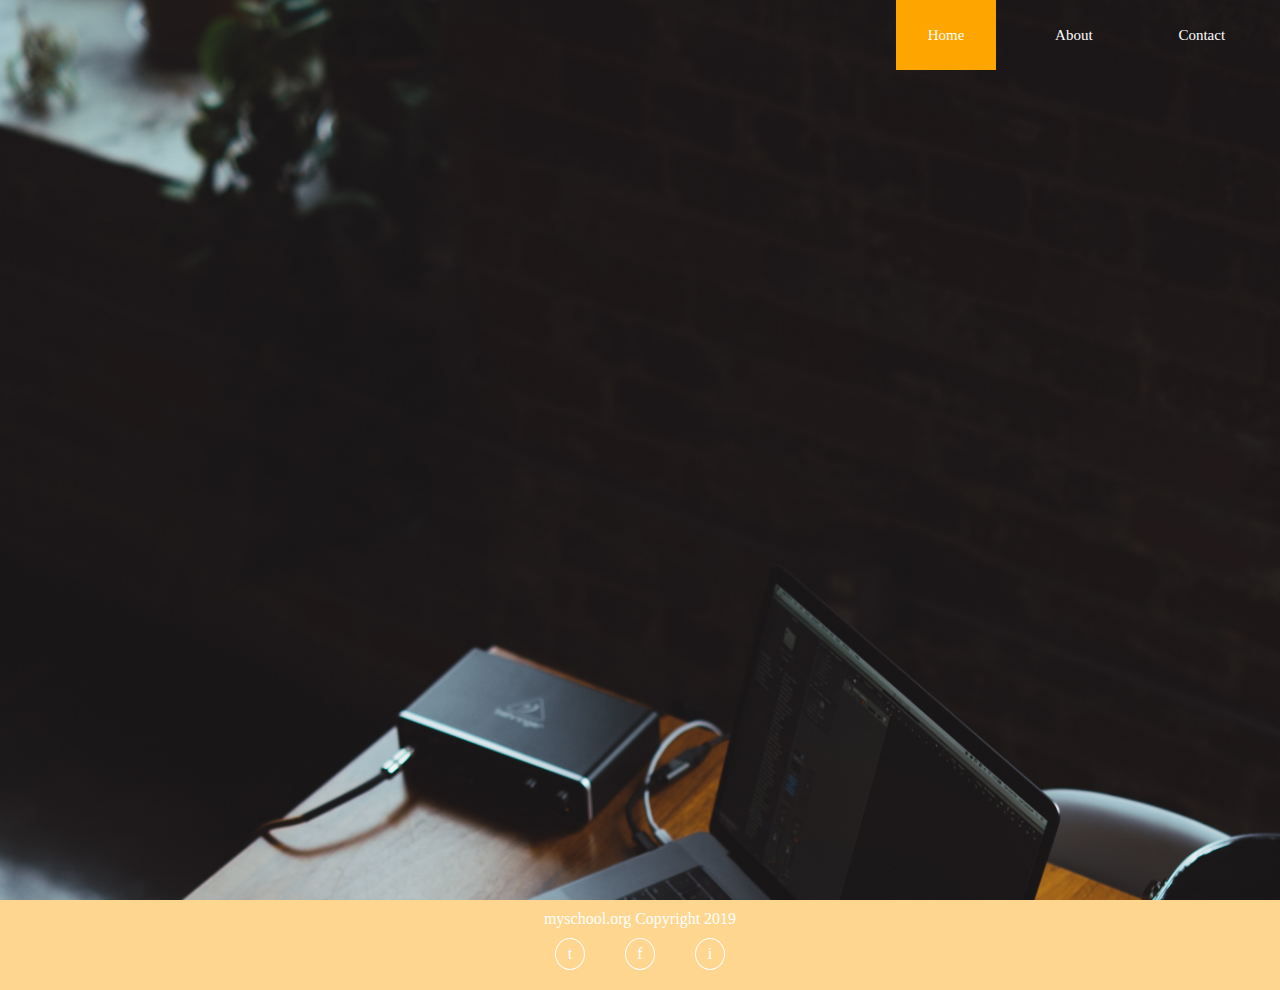
<file: index.html>
<!DOCTYPE html>
<html lang="en">
<head>
    <meta charset="UTF-8">
    <title>My School</title>
    <link rel="stylesheet" href="styles.css">
</head>
<body>
<div class="wrapper">
<div class="container">
    <ol>
        <li><a href="Home.html" class="active">Home</a></li>
        <li><a href="About.html">About</a></li>
        <li><a href="Contact.html">Contact</a></li>



    </ol>



    </div>
</div>
<div class="content">
    <!--content goes here-->
</div>
<div class="footer">
    <p>myschool.org Copyright 2019</p>
    <ul>
        <li><a href="#">t</a></li>
        <li><a href="#">f</a></li>
        <li><a href="#">i</a></li>

    </ul>

</div>


</body>
</html>
</file>
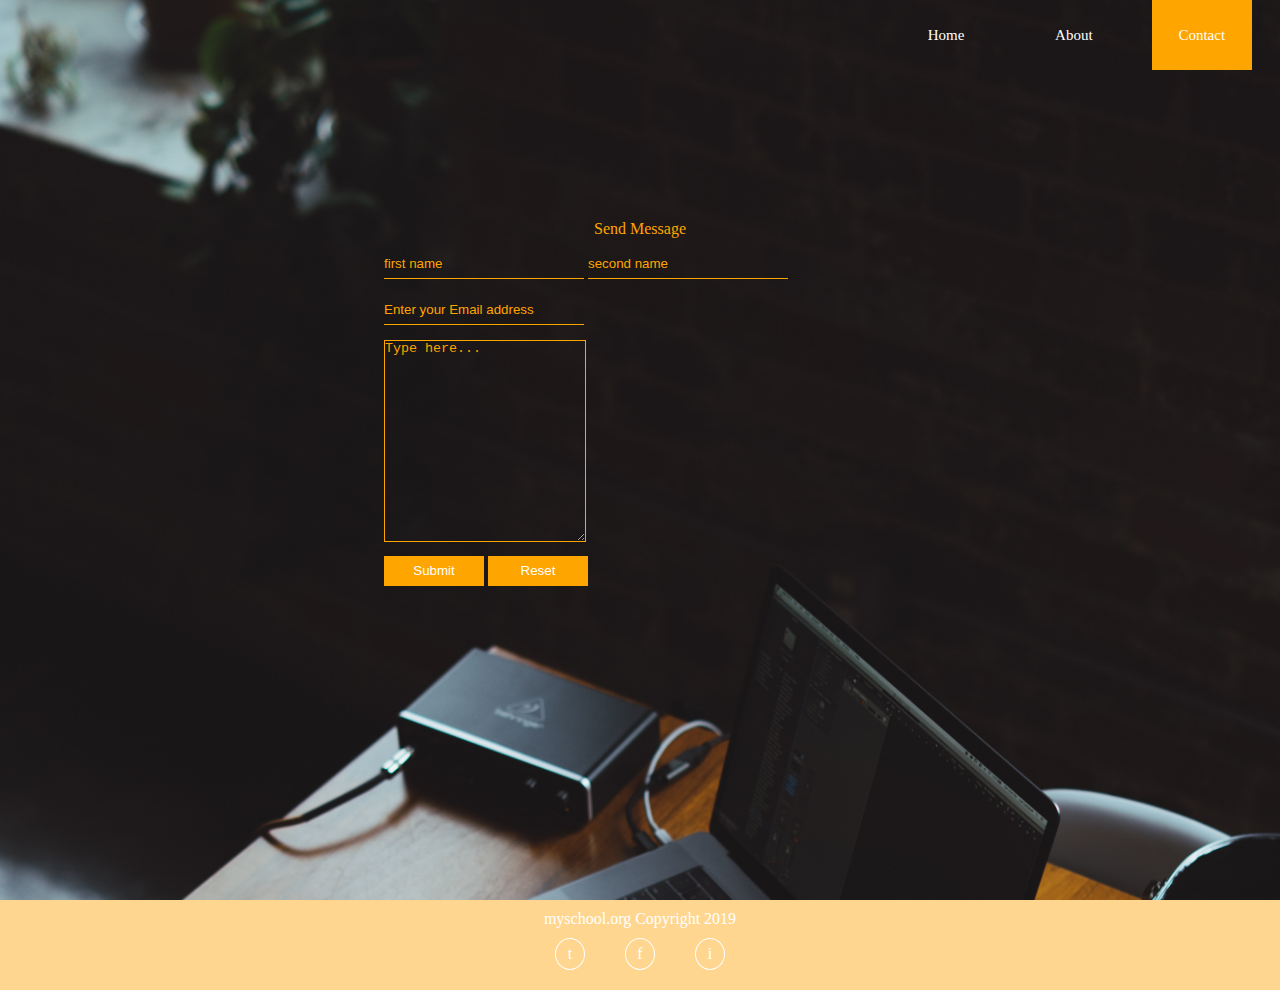
<file: Contact.html>
<!DOCTYPE html>
<html lang="en">
<head>
    <meta charset="UTF-8">
    <title>About</title>
    <link rel="stylesheet" href="styles.css">
</head>
<body>
<div class="wrapper">
    <div class="container">
        <ol>
            <li><a href="index.html">Home</a></li>
            <li><a href="About.html">About</a></li>
            <li><a href="Contact.html"class="active">Contact</a></li>



        </ol>



    </div>

<div class="form">
    <!--content goes here-->
    <form action="contact.php">
        <legend>Send Message</legend>
        <input type="text" placeholder="first name">
        <input type="text" placeholder="second name"><br>
        <input type="email" placeholder="Enter your Email address"><br>
        <textarea name="message" id="message" placeholder="Type here..."></textarea><br>
        <input type="submit" value="Submit">
        <input type="reset" value="Reset">


    </form>
</div>
</div>
<div class="footer">
    <p>myschool.org Copyright 2019</p>
    <ul>
        <li><a href="#">t</a></li>
        <li><a href="#">f</a></li>
        <li><a href="#">i</a></li>

    </ul>

</div>



</body>
</html>
</file>
<file: styles.css>
*{
    margin:0;
    padding:0;
}
.wrapper{
    background-image:url(resources/image-5.jpg);
    height:100vh;
    background-size:cover;
    background-position:top center;
}
.container{
    height:70px;
}
.container ol{
    width:30%;
    height:100%;
    float:right;

}
.container ol li{
    float:left;
    list-style-type:none;
    text-align:center;
    width:33.3%;
}
.container ol li a{
    display:block;
    width:100px;
    line-height:70px;
    font-size:15px;
    text-decoration:none;
    color:white;
    transition:all 100ms ease-in;
}
.container ol li a:hover{
    border:1px solid orange;
}
a.active{
    background-color:orange
}
.footer{
    height:70px;
    background:hsl(38,100%,78%);
    text-align:center;
    color:white;
    padding:10px 0;
    position:relative;

}
.footer ul{
    list-style:none;
    display:flex;
    justify-content:center;
}
.footer ul li{
    width:30px;
    height:30px;
    margin:10px 20px;
}
.footer li a{
    display:block;
    line-height:30px;
    text-decoration:none;
    border-radius:50%;
    border:1px solid white;
    color:white;
}
.footer li a:hover{
    background:white;
    color:orange;
}
.form{
    margin:150px auto;
    width:40%;
}
input{
    width:200px;
    height:30px;
    border-top:none;
    border-left:none;
    border-right:none;
    border-bottom:1px solid orange;
    background:transparent;
    margin-top:10px;
    margin-bottom:5px;
    color:white;
}
input:hover{
    border:1px solid red;

}
input[type=submit],input[type=reset]{
    background-color:orange;
    width:100px;
}
#message{
    width:200px;
    height:200px;
    background:transparent;
    border:1px solid orange;
    color:white;
    margin-top:10px;
}
#message:hover{
    border:1px solid red;
}
input[type=submit]:hover,input[type=reset]:hover{
    background-color:red;
}
legend{
    color:orange;
    text-align:center;
}
.line{
    width:80%;
    height:400px;
    margin:30px auto;
}
.box{
    width:30%;
    float:left;
   margin-left:2.5%;
    position:relative;

}
img{
    width:100%;
    height:400px;
    object-fit:cover;
    object-position:top center;
    filter:hue-rotate(120deg);
    transform:rotateY(60deg);
}
.overlay{
    position:absolute;
    top:0;
    left:0;
    right:0;
    bottom:0;
    background: hsla(39, 100%, 50%,.6);
    opacity:0;
    color:white;
    text-align:center;
    transition:all 700ms ease-in;
    display:flex;
    justify-content:center;
    align-items:center;
}
.box:hover .overlay{
    opacity:1;
}
.overlay p{
    border:1px solid white;
    margin:0px 10px;
    font-family: 'ZCOOL KuaiLe', cursive;
}
::placeholder{
    color: orange;
}
@media(max-width:400px){
    .box{
        width:100%;
        margin:10px 5px;
        padding:0;
        height:300px;
    }
    img{
        height:300px;
    }
}
</file>
